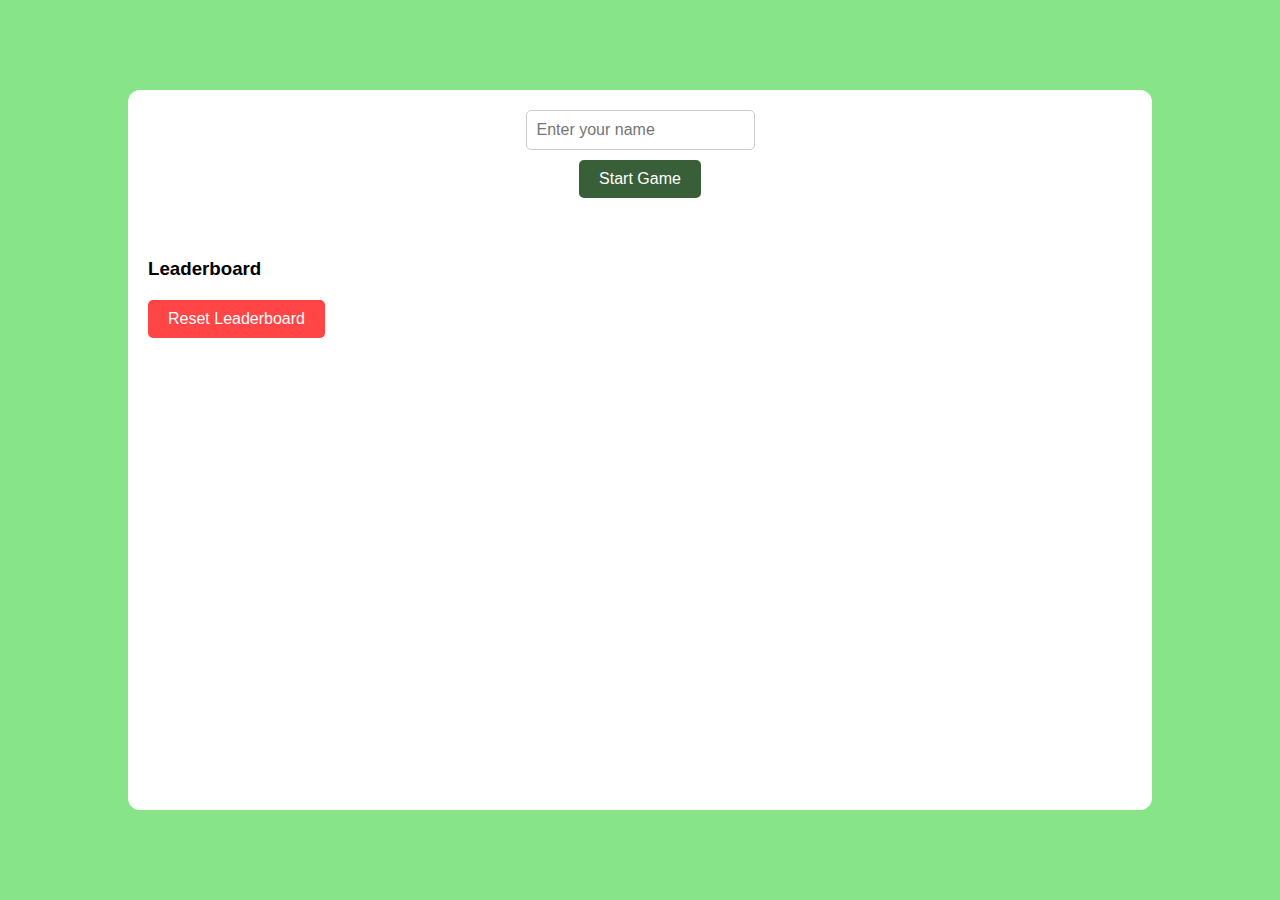
<file: Bubble Game/index.html>
<!DOCTYPE html>
<html lang="en">
<head>
    <meta charset="UTF-8">
    <meta name="viewport" content="width=device-width, initial-scale=1.0">
    <title>Bubble Game</title>
    <link rel="stylesheet" href="style.css">
</head>
<body>
    <div id="main">
        <div id="panel">
            <div id="userInput">
                <input type="text" id="username" placeholder="Enter your name" />
                <button id="startGame">Start Game</button>
            </div>
            <div id="ptop" style="display: none;">
                <div id="elem">
                    <h3>Hit</h3>
                    <div id="hitval" class="box">5</div>
                </div>
                <div id="elem">
                    <h3>Timer</h3>
                    <div id="timerVal" class="box"></div>
                </div>
                <div id="elem">
                    <h3>Score</h3>
                    <div id="incScore" class="box">0</div>
                </div>
            </div>     
            <div id="pbtm" style="display: none;">
                <div class="bubble"></div>
            </div>
            <div id="leaderboard">
                <h3>Leaderboard</h3>
                <div id="leaderboardContent"></div>
                <button id="resetLeaderboard">Reset Leaderboard</button>
            </div>
        </div>
    </div>
    <script src="script.js"></script>
</body>
</html>
</file>
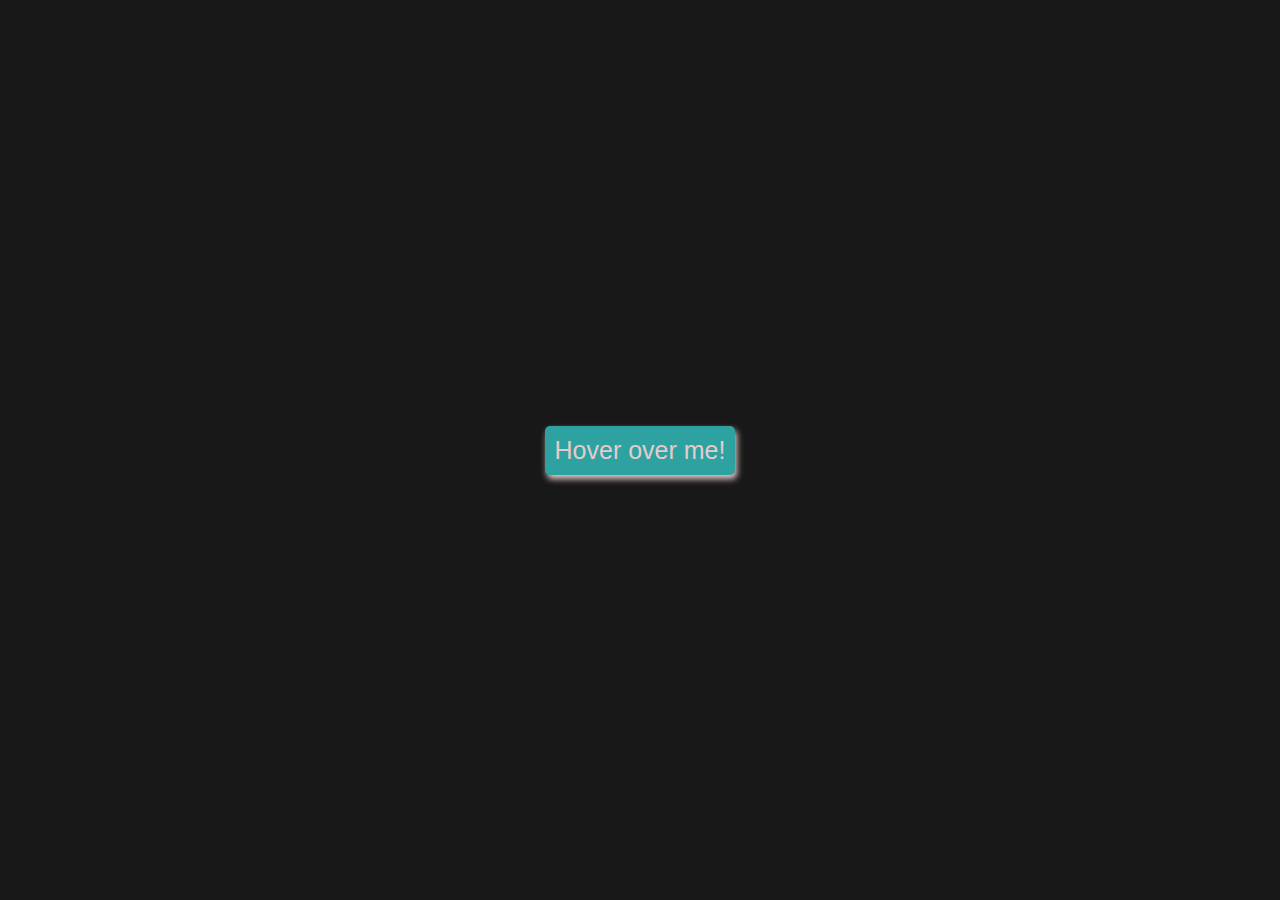
<file: Button Ripple/button.html>
<!DOCTYPE html>
<html lang="en">
<head>
    <meta charset="UTF-8">
    <meta name="viewport" content="width=device-width, initial-scale=1.0">
    <title>Document</title>
    <link rel="stylesheet" href="button.css">
</head>
<body>
    <a href="#" class="btn">
        <span>Hover over me!</span>
    </a>
    <script src="button.js"></script>
</body>
</html>
</file>
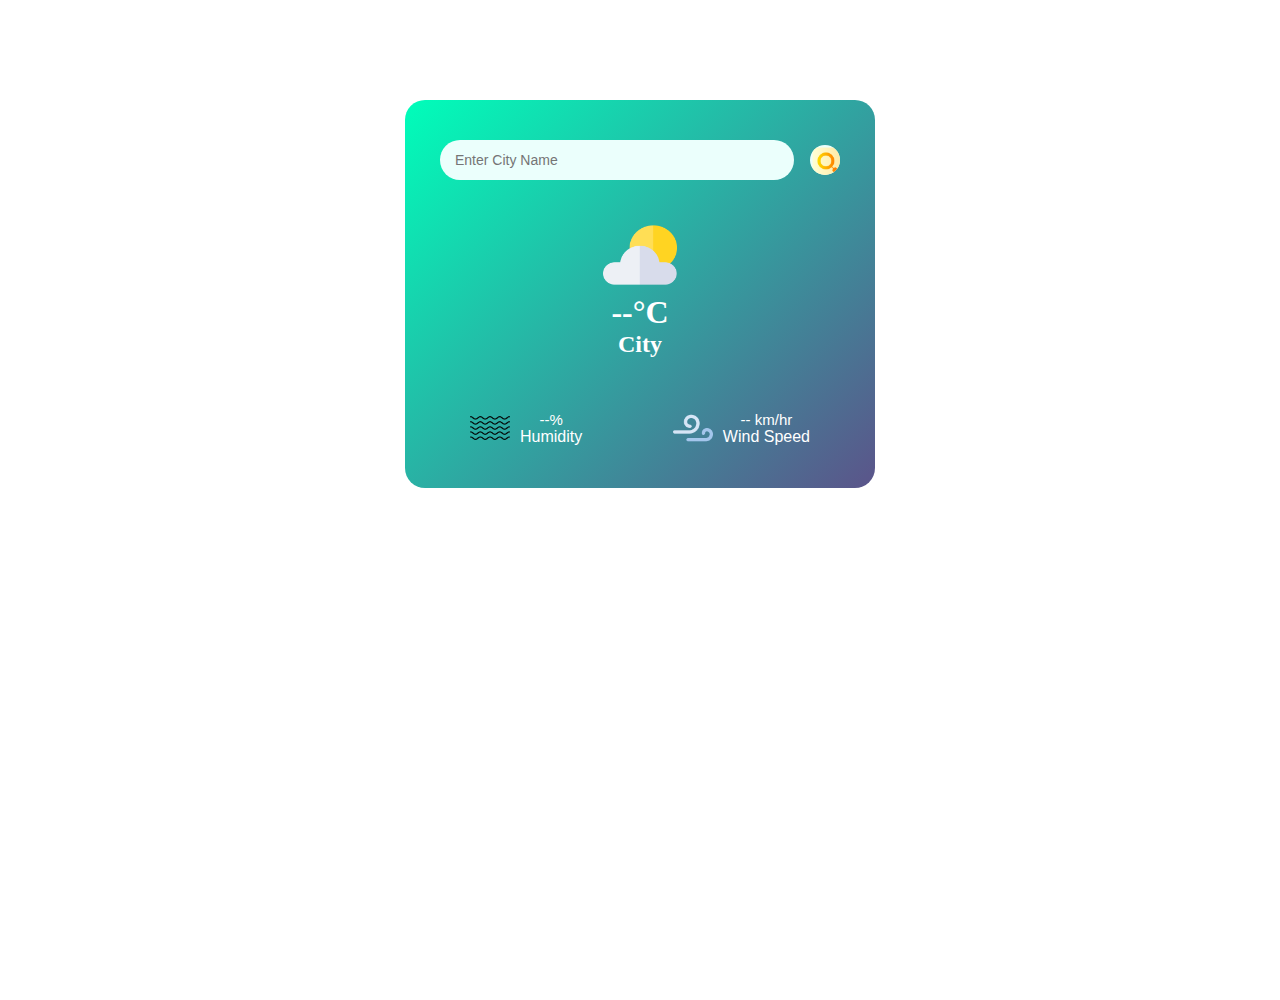
<file: weather app/wa.html>
<!DOCTYPE html>
<html lang="en">
<head>
    <meta charset="UTF-8">
    <meta name="viewport" content="width=device-width, initial-scale=1.0">
    <title>Weather App</title>
    <link rel="stylesheet" href="wa.css">
</head>
<body>
    <div class="weather">
        <div class="search">
            <input type="text" id="city-input" placeholder="Enter City Name" spellcheck="false">
            <button id="search-button">
                <img src="search.png" alt="search-bar">
            </button>
        </div>
        <div class="container">
            <img src="weather.png" class="rain">
            <h1 class="temp" id="temperature">--°C</h1>
            <h2 class="city" id="city-name">City</h2>
        </div>
        <div class="details">
            <div class="column">
                <img src="humidity.png">
                <div>
                    <p class="humidity" id="humidity">--%</p>
                    <p>Humidity</p>
                </div>
            </div>
            <div class="column">
                <img src="wind.png">
                <div>
                    <p class="wind" id="wind-speed">-- km/hr</p>
                    <p>Wind Speed</p>
                </div>
            </div>
        </div>
    </div>
    <script src="wa.js"></script>
</body>
</html>
</file>
<file: Bubble Game/style.css>
* {
    margin: 0;
    padding: 0;
    box-sizing: border-box;
}

html, body {
    width: 100%;
    height: 100%;
}

#main {
    display: flex;
    align-items: center;
    justify-content: center;
    width: 100%;
    height: 100%;
    background-color: rgb(136, 228, 136);
}

#panel {
    font-family: 'Franklin Gothic Medium', 'Arial Narrow', Arial, sans-serif;
    overflow: hidden;
    height: 80%;
    width: 80%;
    background-color: #fff;
    border-radius: 12px;
}

#ptop {
    justify-content: space-between;
    align-items: center;
    padding: 0px 20%;
    color: #fff;
    display: flex;
    width: 100%;
    height: 90px;
    background-color: rgb(57, 95, 57);
}

#elem {
    align-items: center;
    display: flex;
    gap: 5px;
}

.box {
    color: #000;
    font-weight: 700;
    background-color: #fff;
    padding: 10px 15px;
    border-radius: 5px;
}

#pbtm {
    justify-content: center;
    align-items: center;
    flex-wrap: wrap;
    display: flex;
    padding: 10px;
    height: calc(100% - 90px);
    width: 100%;
    gap: 5px;
}

.bubble {
    align-items: center;
    justify-content: center;
    display: flex;
    color: white;
    height: 35px;
    width: 35px;
    background-color: rgb(19, 140, 19);
    border-radius: 50%;
}

.bubble:hover {
    background-color: rgb(83, 167, 83);
    cursor: pointer;
}

#userInput {
    display: flex;
    flex-direction: column;
    align-items: center;
    gap: 10px;
    padding: 20px;
}

#username {
    padding: 10px;
    font-size: 16px;
    border-radius: 5px;
    border: 1px solid #ccc;
}

#startGame {
    padding: 10px 20px;
    font-size: 16px;
    border-radius: 5px;
    background-color: rgb(57, 95, 57);
    color: white;
    border: none;
    cursor: pointer;
}

#startGame:hover {
    background-color: rgb(83, 167, 83);
}

#leaderboard {
    margin-top: 20px;
    padding: 20px;
}

#leaderboardContent {
    margin-top: 10px;
    font-family: 'Franklin Gothic Medium', 'Arial Narrow', Arial, sans-serif;
}

.leaderboard-entry {
    margin: 5px 0;
    padding: 10px;
    background-color: #f9f9f9;
    border-radius: 5px;
}

#resetLeaderboard {
    margin-top: 10px;
    padding: 10px 20px;
    font-size: 16px;
    border-radius: 5px;
    background-color: rgb(255, 69, 69);
    color: white;
    border: none;
    cursor: pointer;
}

#resetLeaderboard:hover {
    background-color: rgb(255, 99, 99);
}
</file>
<file: Button Ripple/button.css>
* {
    margin: 0;
    padding: 0;
    box-sizing: border-box;
}

html, body {
    margin: 0;
    height: 100vh;
    display: flex;
    justify-content: center;
    align-items: center;
    background-color: rgb(25, 24, 24);
    font-family:'Franklin Gothic Medium', 'Arial Narrow', Arial, sans-serif;
    font-size: 25px;

}

.btn{
    overflow: hidden;
    color: rgb(228, 204, 204);
    background-color: rgb(46, 161, 161);
    padding: 10px;
    border-radius: 5px;
    box-shadow: 2px 4px 6px;
    text-decoration: none;
    position: relative;

}
.btn::before{
    content: "";
    position: absolute;
    background-color: darkblue;
    height: 0;
    width: 0;
    left: var(--xPos);
    top: var(--yPos);
    transform: translate(-50%, -50%);
    border-radius: 50%;
    transition: width 0.5s, height 0.5s;
}

.btn:hover::before{
    width: 300px;
    height: 300px;
}

.btn span{
    position: relative;
    z-index: 1;
}
</file>
<file: weather app/wa.css>
* {
    margin: 0;
    padding: 0;
    box-sizing: border-box;
}

html, body {    
    width: 100%;
    height: 100%;
    color: white;
}
.weather{
    width: 90%;
    max-width: 470px;
    background: linear-gradient(135deg, #00feba, #5b548a);
    margin: 100px auto 0;
    border-radius: 20px;
    padding: 40px 35px;
    text-align: center;
}
.search{
    width: 100%;
    display: flex;
    align-items: center;
    justify-content: space-between;
}
.search input{
    border-radius: 30px;
    padding: 5px 15px;
    outline: 0;
    border: 0;
    background: #ebfffc;
    margin-right: 16px;
    font-size: 14px;
    flex: 1;
    height: 40px;
}
.search button{
    overflow: hidden;
    border: 0;
    outline: 0;
    background-color: #ebfffc;
    border-radius: 50%;
    width: 30px;
    height: 30px;
    align-items: center;
    justify-content: center;
    cursor: pointer;
}
.search button img{
    width: 40px;
    height: 40px;
}
.rain{
    margin-top: 10%;
    width: 74px;
    height: 70px;
}

.column img {
    margin-top: 0; 
    width: 40px; 
    height: 40px; 
    margin-right: 10px; 
}
.details{
    display: flex;
    align-items: center;
    justify-content: space-between;
    padding: 0 30px;
    margin-top: 50px;
}
.column{
    display: flex;
    align-items: center;
    text-align: center;
    font-family: sans-serif;
}
.humidity, .wind{
    font-size: 15px;
}
</file>
